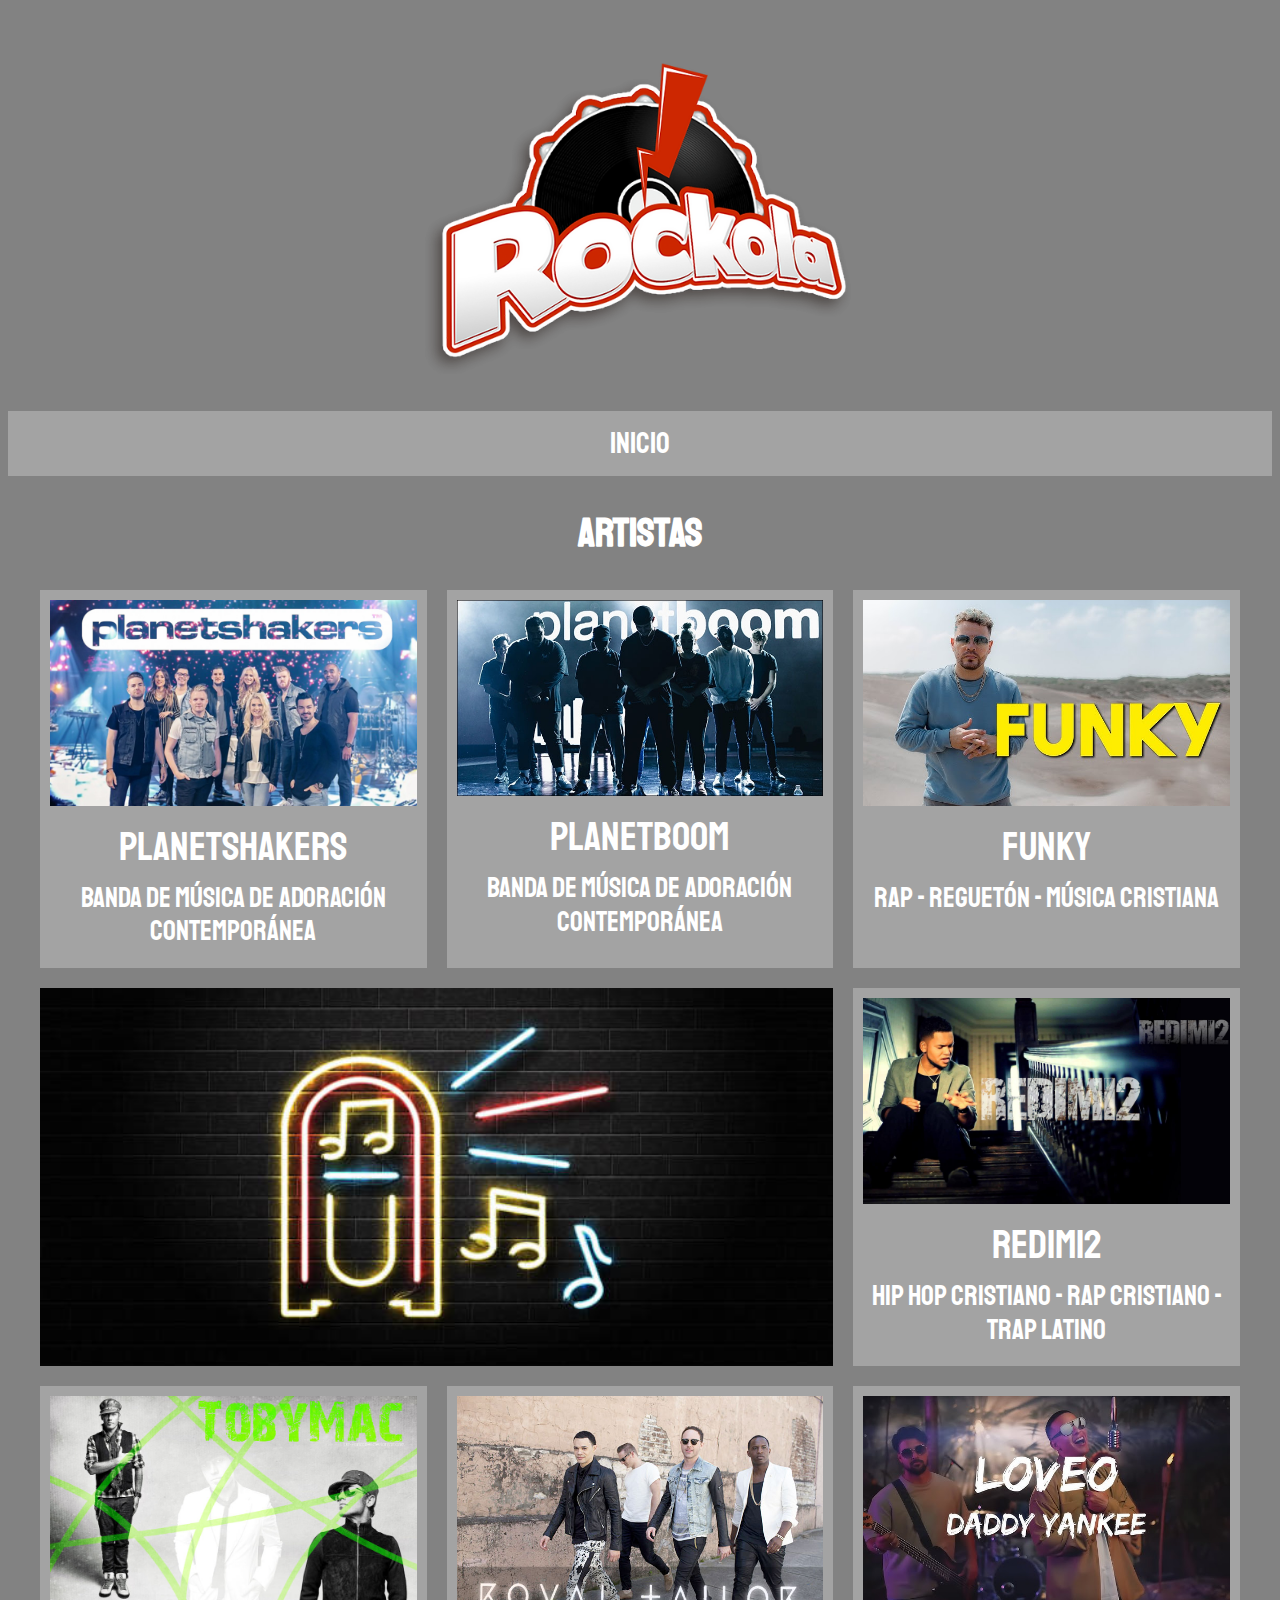
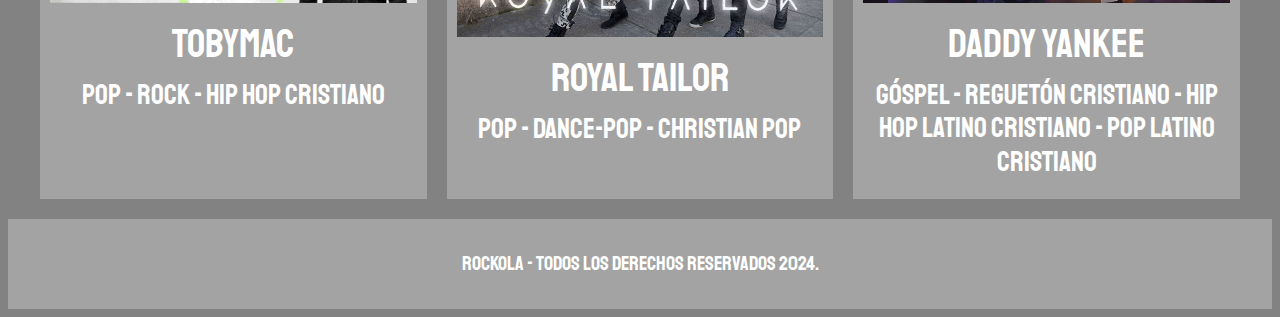
<file: mi1ersitioweb/index.html>
<!DOCTYPE html>
<html lang="es">
<head>
  <meta charset="UTF-8">
  <meta name="viewport" content="width=device-width, initial-scale=1.0">
  <title>Rockola</title>
  <link href="https://fonts.googleapis.com/css2?family=Staatliches&display=swap" rel="stylesheet">
  <link rel="stylesheet" href="css/estilo.css">
</head>
<body>
  <header class="header">
    <a href="index.html">
      <img class="header__logo" src="assets/images/Imagen4.png" alt="Logotype">
    </a>
  </header>

  <nav class="navigation">
    <a class="navigation__link navigation__link--active" href="index.html">Inicio</a>
  </nav>

  <main class="container">
    <h1>Artistas</h1>

    <div class="grid">
      <div class="artista">
        <a href="planetshakers.html">
          <img class="artista__img" src="assets/images/Imagen1.png" alt="img planetShakers">
          <div class="artista__information">
            <p class="artista__name">PlanetShakers</p>
            <p class="artista__bio">Banda de música de adoración contemporánea</p>
          </div>
        </a>
      </div> <!-- .artista -->
    
      <div class="artista">
        <a href="planetboom.html">
          <img class="artista__img" src="assets/images/Imagen2.png" alt="img planetBoom">
          <div class="artista__information">
            <p class="artista__name">PlanetBoom</p>
            <p class="artista__bio">Banda de música de adoración contemporánea</p>
          </div>
        </a>
      </div> <!-- .artista -->

    <div class="artista">
      <a href="funky.html">
        <img class="artista__img" src="assets/images/Imagen3.png" alt="img funky">
        <div class="artista__information">
          <p class="artista__name">Funky</p>
          <p class="artista__bio">Rap - Reguetón - Música cristiana</p>
        </div>
      </a>
    </div> <!-- .artista -->

    <div class="artista">
      <a href="redimi2.html">
        <img class="artista__img" src="assets/images/redimi2.png" alt="img redimi2">
        <div class="artista__information">
          <p class="artista__name">Redimi2</p>
          <p class="artista__bio">Hip hop cristiano - Rap cristiano - Trap latino</p>
        </div>
      </a>
    </div> <!-- .artista -->

    <div class="artista">
      <a href="tobymac.html">
        <img class="artista__img" src="assets/images/tobymac.png" alt="img tobymac">
        <div class="artista__information">
          <p class="artista__name">TobyMac</p>
          <p class="artista__bio">Pop - Rock - Hip hop cristiano</p>
        </div>
      </a>
    </div> <!-- .artista -->

    <div class="artista">
      <a href="royaltailor.html">
        <img class="artista__img" src="assets/images/royaltailor.png" alt="img royaltailor">
        <div class="artista__information">
          <p class="artista__name">Royal Tailor</p>
          <p class="artista__bio">Pop - Dance-pop - Christian pop</p>
        </div>
      </a>
    </div> <!-- .artista -->

    <div class="artista">
      <a href="daddy.html">
        <img class="artista__img" src="assets/images/daddy.png" alt="img daddy">
        <div class="artista__information">
          <p class="artista__name">Daddy Yankee</p>
          <p class="artista__bio">Góspel - Reguetón Cristiano - Hip hop latino Cristiano - Pop latino Cristiano</p>
        </div>
      </a>
    </div> <!-- .artista -->

  <div class="graph graph--artist"></div>

</div>
  </main>

  <footer class="footer">
    <p class="footer__text">Rockola - Todos los derechos Reservados 2024.</p>
  </footer>
</body>
</html>
</file>
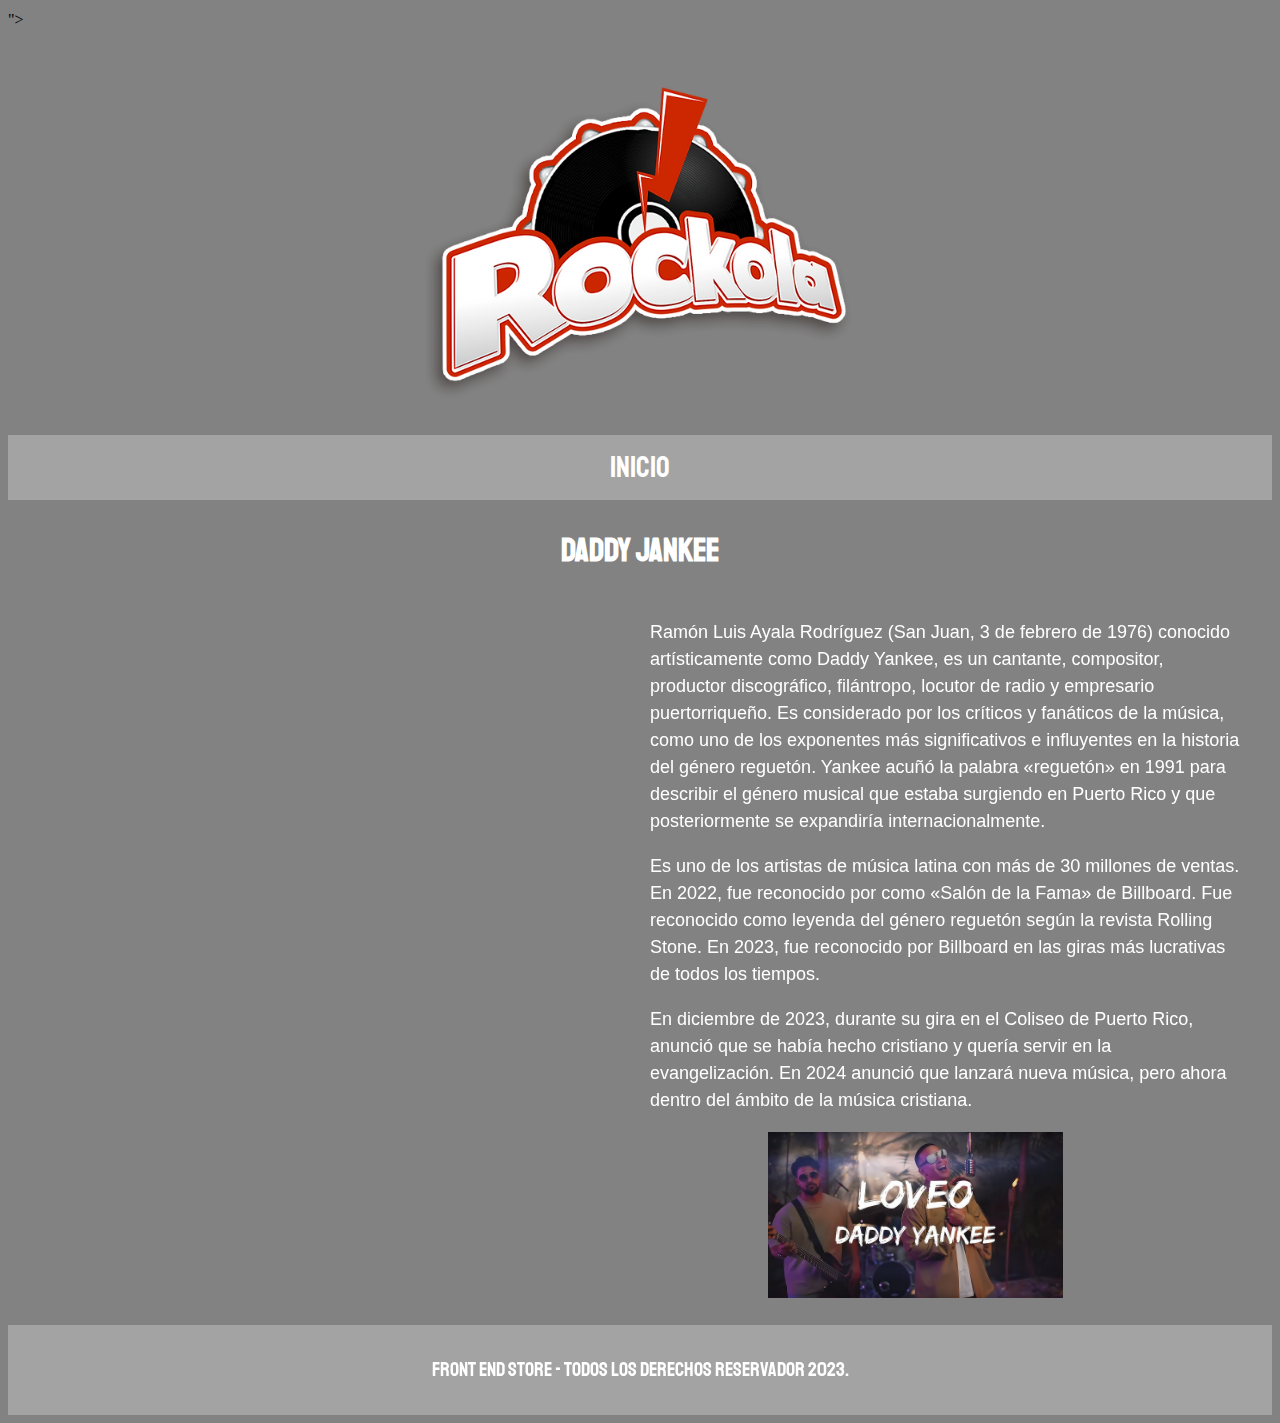
<file: mi1ersitioweb/daddy.html>
<!DOCTYPE html>
<html lang="es">
<head>
  <meta charset="UTF-8">
  <meta name="viewport" content="width=device-width, initial-scale=1.0">
  <title>Rockola</title>
  <link href="https://fonts.googleapis.com/css2?family=Staatliches&display=swap" rel="stylesheet">">
  <link rel="stylesheet" href="css/estilo.css">
</head>
<body>
  <header class="header">
    <a href="index.html">
      <img class="header__logo" src="assets/images/Imagen4.png" alt="Logotype">
    </a>
  </header>

  <nav class="navigation">
    <a class="navigation__link navigation__link--active" href="index.html">Inicio</a>
  </nav>

  <main class="container">
    <h2>Daddy Jankee</h2>

    <div class="bio">
      <iframe 
        width="560"
        height="315"
        src="https://www.youtube.com/embed/Im7zgLQS1eo?si=DfDw1S2nEZWKv38K&autoplay=1&mute=1"
        title="YouTube video player"
        frameborder="0"
        allow="accelerometer; autoplay; clipboard-write; encrypted-media; gyroscope; picture-in-picture; web-share" referrerpolicy="strict-origin-when-cross-origin"
        allowfullscreen>
      </iframe>

      <div class="bio__container">
        <p>Ramón Luis Ayala Rodríguez (San Juan, 3 de febrero de 1976) conocido artísticamente como Daddy Yankee, es un cantante, compositor, productor discográfico, filántropo,
          locutor de radio y empresario puertorriqueño. Es considerado por los críticos y fanáticos de la música, como uno de los exponentes más significativos e influyentes en la
          historia del género reguetón. Yankee acuñó la palabra «reguetón» en 1991 para describir el género musical que estaba surgiendo en Puerto Rico y que posteriormente se expandiría
          internacionalmente.

        <p>Es uno de los artistas de música latina con más de 30 millones de ventas. En 2022, fue reconocido por como «Salón de la Fama» de Billboard. Fue reconocido como leyenda del género
          reguetón según la revista Rolling Stone. En 2023, fue reconocido por Billboard en las giras más lucrativas de todos los tiempos.</p>
        
        <p>En diciembre de 2023, durante su gira en el Coliseo de Puerto Rico, anunció que se había hecho cristiano y quería servir en la evangelización. En 2024 anunció que lanzará nueva música,
          pero ahora dentro del ámbito de la música cristiana.

        <div class="imagenartist">
          <img class="artista__img" src="assets/images/daddy.png" alt="imagen del artista">
        </div>
      </div>
    </div>
  </main>

  <footer class="footer">
    <p class="footer__text">Front End Store - Todos los derechos Reservador 2023.</p>
  </footer>
</body>
</html>
</file>
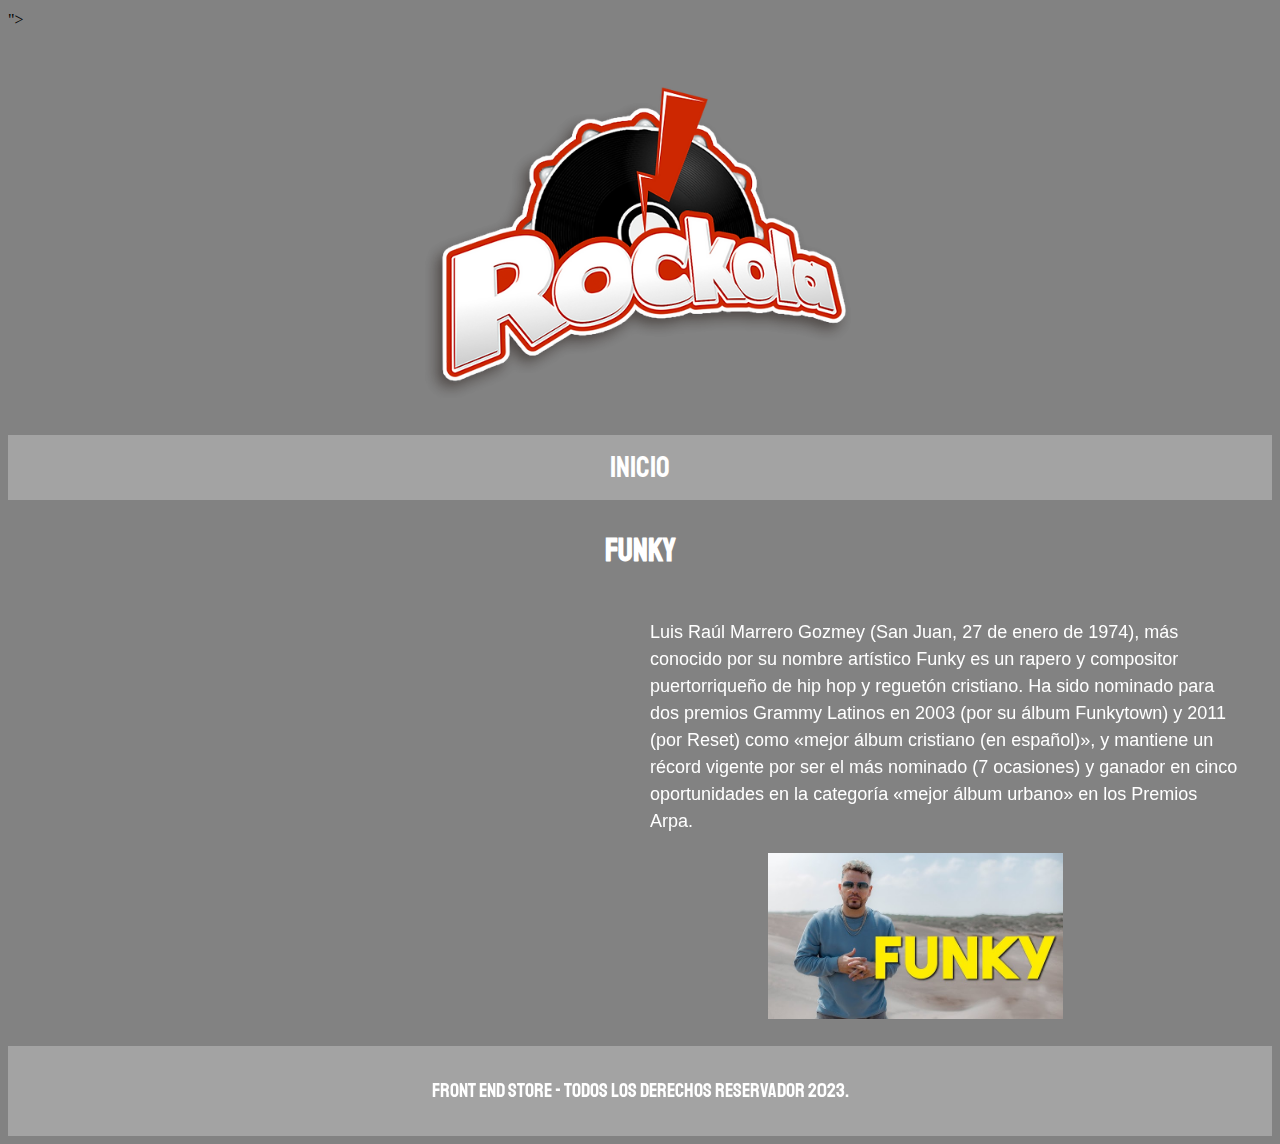
<file: mi1ersitioweb/funky.html>
<!DOCTYPE html>
<html lang="es">
<head>
  <meta charset="UTF-8">
  <meta name="viewport" content="width=device-width, initial-scale=1.0">
  <title>Rockola</title>
  <link href="https://fonts.googleapis.com/css2?family=Staatliches&display=swap" rel="stylesheet">">
  <link rel="stylesheet" href="css/estilo.css">
</head>
<body>
  <header class="header">
    <a href="index.html">
      <img class="header__logo" src="assets/images/Imagen4.png" alt="Logotype">
    </a>
  </header>

  <nav class="navigation">
    <a class="navigation__link navigation__link--active" href="index.html">Inicio</a>
  </nav>

  <main class="container">
    <h2>Funky</h2>

    <div class="bio">
      <iframe
        width="560"
        height="315"
        src="https://www.youtube.com/embed/Y5jtTkCeZEo?si=BUHZvyF2nTkTS8dq&autoplay=1&mute=1"
        title="YouTube video player"
        frameborder="0"
        allow="accelerometer; autoplay; clipboard-write; encrypted-media; gyroscope; picture-in-picture; web-share"
        referrerpolicy="strict-origin-when-cross-origin"
        allowfullscreen>
      </iframe>

      <div class="bio__container">
        <p>Luis Raúl Marrero Gozmey (San Juan, 27 de enero de 1974), más conocido por su nombre artístico Funky es un rapero y compositor
          puertorriqueño de hip hop y reguetón cristiano. Ha sido nominado para dos premios Grammy Latinos en 2003 (por su álbum Funkytown)
          y 2011 (por Reset) como «mejor álbum cristiano (en español)», y mantiene un récord vigente por ser el más nominado (7 ocasiones)
          y ganador en cinco oportunidades en la categoría «mejor álbum urbano» en los Premios Arpa.</p>

        <div class="imagenartist">
          <img class="artista__img" src="assets/images/Imagen3.png"imagen del artista">
        </div>
      </div>
    </div>
  </main>

  <footer class="footer">
    <p class="footer__text">Front End Store - Todos los derechos Reservador 2023.</p>
  </footer>
</body>
</html>
</file>
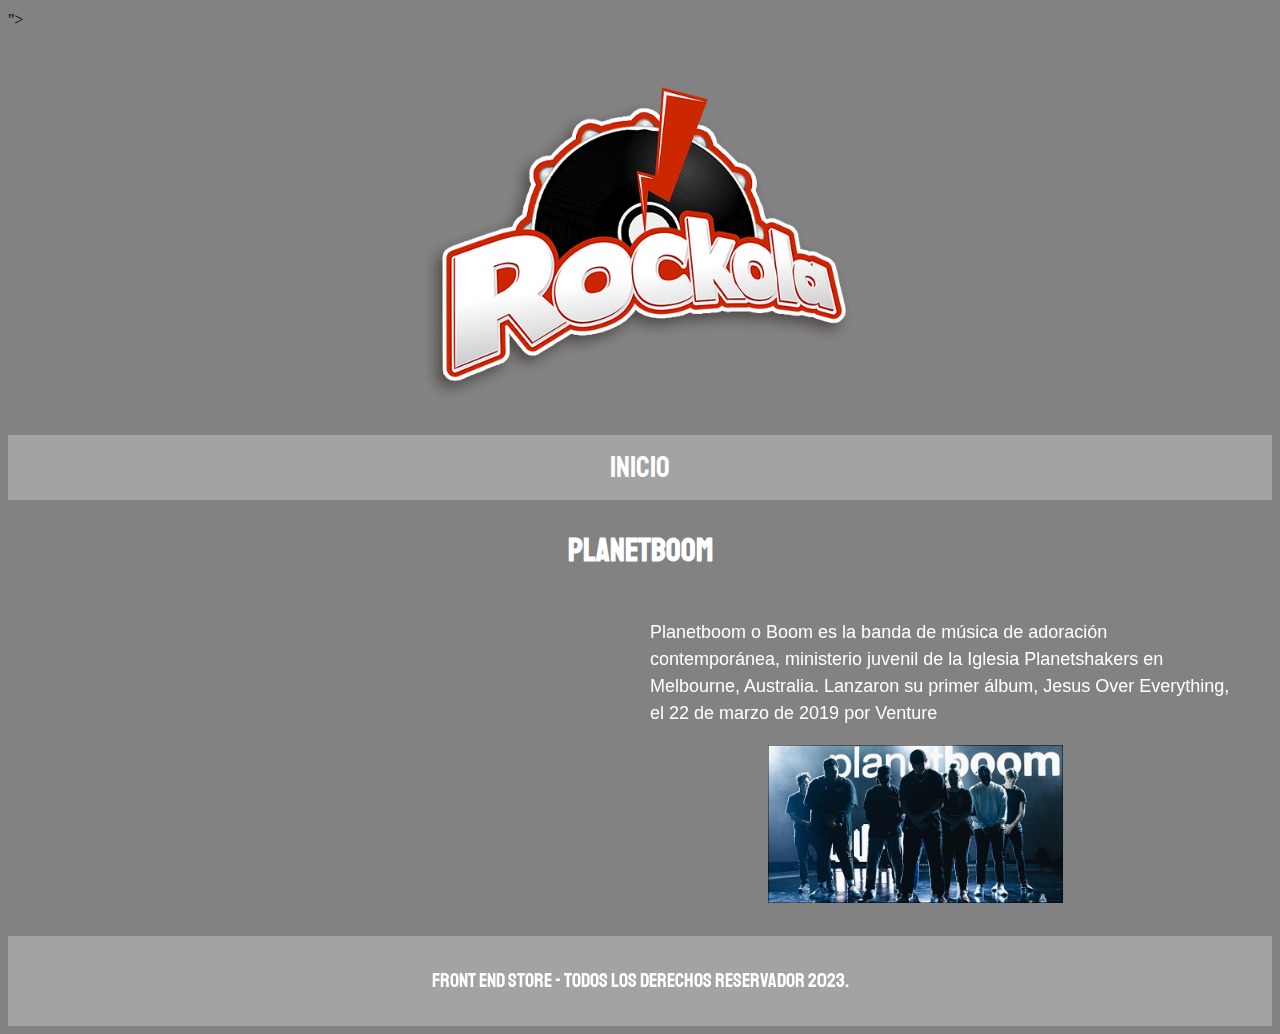
<file: mi1ersitioweb/planetboom.html>
<!DOCTYPE html>
<html lang="es">
<head>
  <meta charset="UTF-8">
  <meta name="viewport" content="width=device-width, initial-scale=1.0">
  <title>Rockola</title>
  <link href="https://fonts.googleapis.com/css2?family=Staatliches&display=swap" rel="stylesheet">">
  <link rel="stylesheet" href="css/estilo.css">
</head>
<body>
  <header class="header">
    <a href="index.html">
      <img class="header__logo" src="assets/images/Imagen4.png" alt="Logotype">
    </a>
  </header>

  <nav class="navigation">
    <a class="navigation__link navigation__link--active" href="index.html">Inicio</a>
  </nav>

  <main class="container">
    <h2>PlanetBoom</h2>

    <div class="bio">
      <iframe
        width="560"
        height="315"
        src="https://www.youtube.com/embed/7e6OMvASeOM?si=dmzxXiy2J3W8zIfM&autoplay=1&mute=1"
        title="YouTube video player"
        frameborder="0"
        allow="accelerometer; autoplay; clipboard-write; encrypted-media; gyroscope; picture-in-picture; web-share"
        referrerpolicy="strict-origin-when-cross-origin"
        allowfullscreen>
      </iframe>

      <div class="bio__container">
        <p>Planetboom o Boom es la banda de música de adoración contemporánea, ministerio juvenil de la Iglesia Planetshakers en Melbourne, Australia.
          Lanzaron su primer álbum, Jesus Over Everything, el 22 de marzo de 2019 por Venture</p>

        <div class="imagenartist">
          <img class="artista__img" src="assets/images/Imagen2.png" alt="imagen del artista">
        </div>
      </div>
    </div>
  </main>

  <footer class="footer">
    <p class="footer__text">Front End Store - Todos los derechos Reservador 2023.</p>
  </footer>

</body>
</html>
</file>
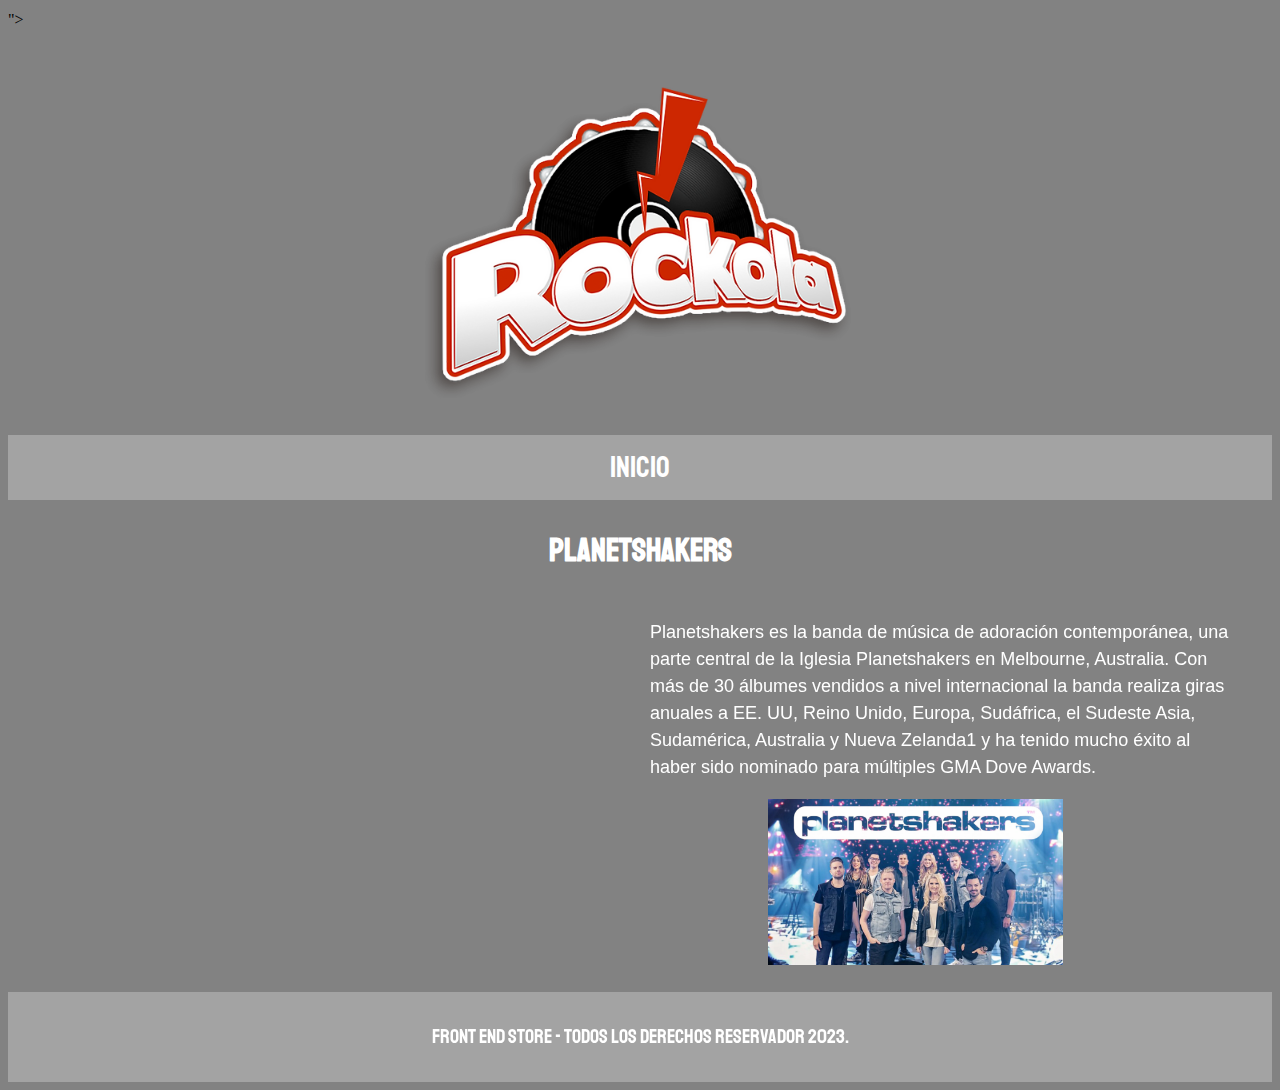
<file: mi1ersitioweb/planetshakers.html>
<!DOCTYPE html>
<html lang="es">
<head>
  <meta charset="UTF-8">
  <meta name="viewport" content="width=device-width, initial-scale=1.0">
  <title>Rockola</title>
  <link href="https://fonts.googleapis.com/css2?family=Staatliches&display=swap" rel="stylesheet">">
  <link rel="stylesheet" href="css/estilo.css">
</head>
<body>
  <header class="header">
    <a href="index.html">
      <img class="header__logo" src="assets/images/Imagen4.png" alt="Logotype">
    </a>
  </header>

  <nav class="navigation">
    <a class="navigation__link navigation__link--active" href="index.html">Inicio</a>
  </nav>

  <main class="container">
    <h2>PlanetShakers</h2>

    <div class="bio">
      <iframe 
        width="560"
        height="315"
        src="https://www.youtube.com/embed/U0VBFSIK2Cs?si=YnYVZ9cveczvxKY9&autoplay=1&mute=1"
        title="YouTube video player"
        frameborder="0"
        allow="accelerometer; autoplay; clipboard-write; encrypted-media; gyroscope; picture-in-picture; web-share"
        referrerpolicy="strict-origin-when-cross-origin"
        allowfullscreen>
      </iframe>

      <div class="bio__container">
        <p>Planetshakers es la banda de música de adoración contemporánea, una parte central de la Iglesia Planetshakers en Melbourne, Australia.
          Con más de 30 álbumes vendidos a nivel internacional la banda realiza giras anuales a EE. UU, Reino Unido, Europa, Sudáfrica, el Sudeste Asia,
          Sudamérica, Australia y Nueva Zelanda1​ y ha tenido mucho éxito al haber sido nominado para múltiples GMA Dove Awards.​</p>

        <div class="imagenartist">
          <img class="artista__img" src="assets/images/Imagen1.png" alt="imagen del artista">
        </div>
      </div>
    </div>
  </main>

  <footer class="footer">
    <p class="footer__text">Front End Store - Todos los derechos Reservador 2023.</p>
  </footer>

</body>
</html>
</file>
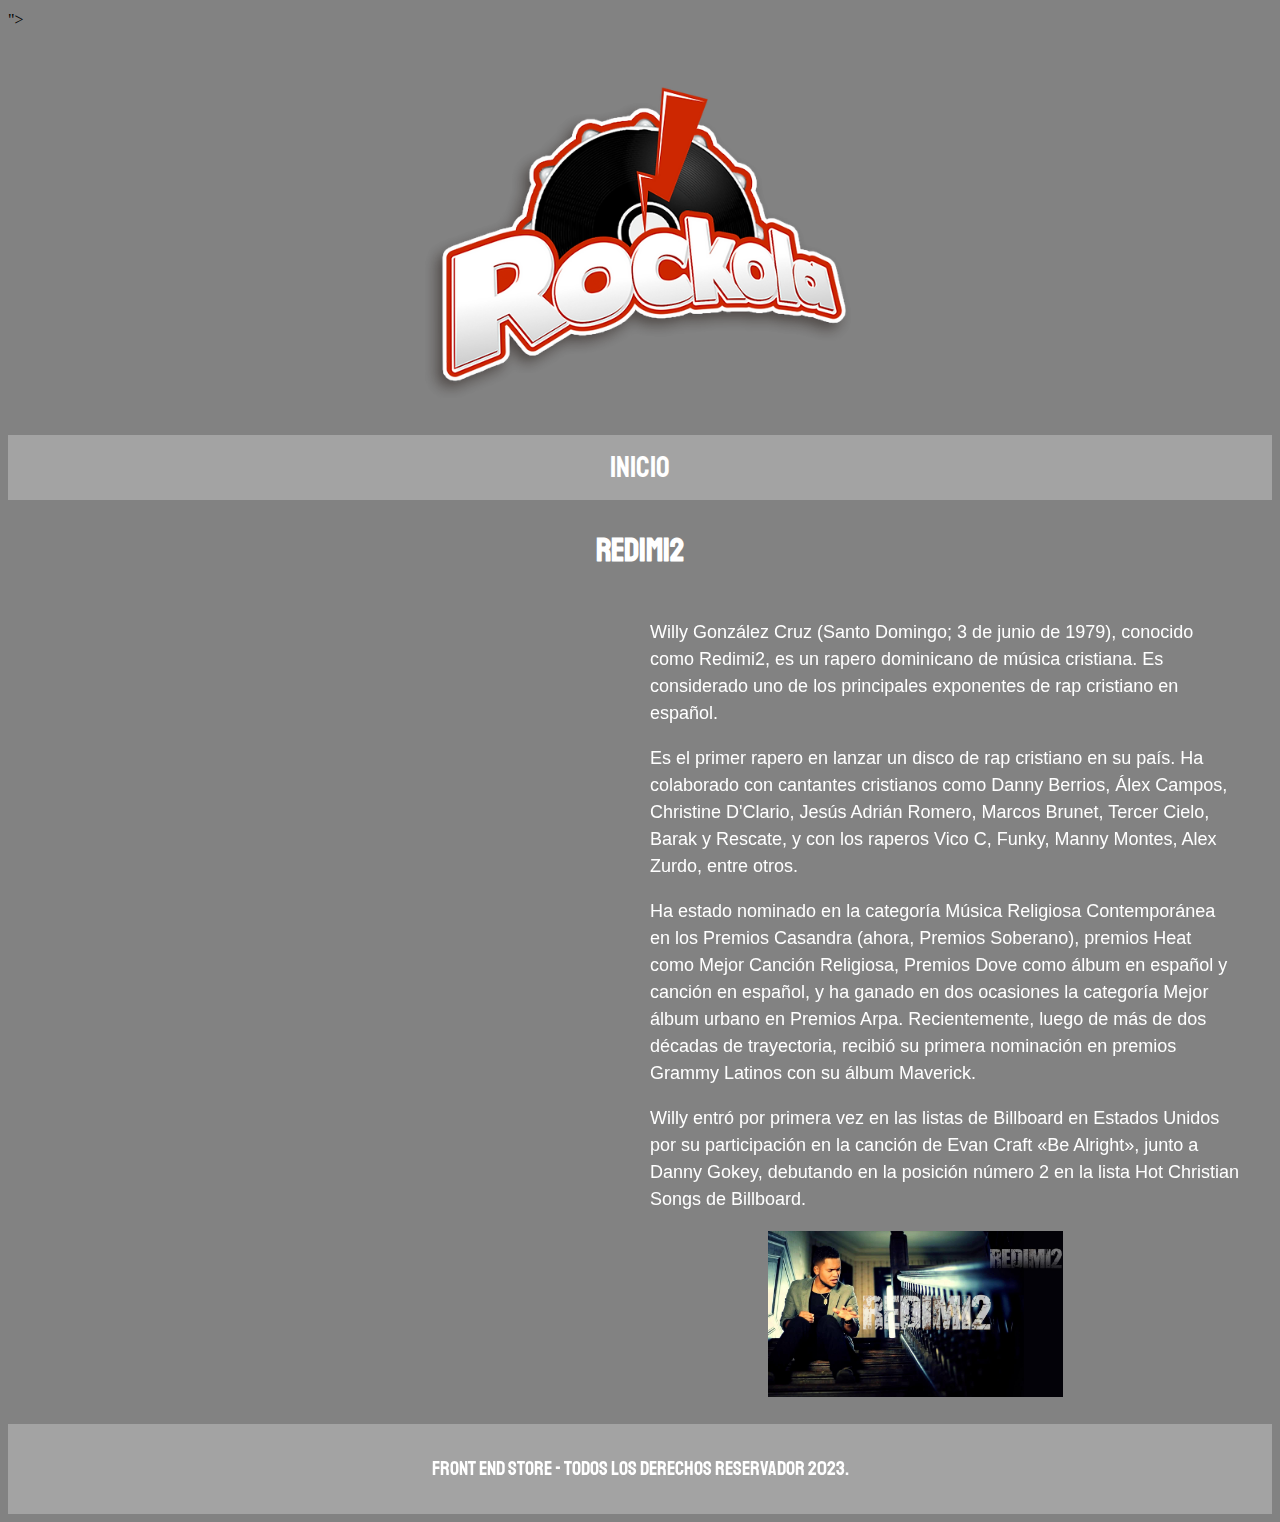
<file: mi1ersitioweb/redimi2.html>
<!DOCTYPE html>
<html lang="es">
<head>
  <meta charset="UTF-8">
  <meta name="viewport" content="width=device-width, initial-scale=1.0">
  <title>Rockola</title>
  <link href="https://fonts.googleapis.com/css2?family=Staatliches&display=swap" rel="stylesheet">">
  <link rel="stylesheet" href="css/estilo.css">
</head>
<body>
  <header class="header">
    <a href="index.html">
      <img class="header__logo" src="assets/images/Imagen4.png" alt="Logotype">
    </a>
  </header>

  <nav class="navigation">
    <a class="navigation__link navigation__link--active" href="index.html">Inicio</a>
  </nav>

  <main class="container">
    <h2>Redimi2</h2>

    <div class="bio">
      <iframe
        width="560"
        height="315"
        src="https://www.youtube.com/embed/tF8R3J5yxXc?si=O8F6t_jf_RbVFnOj&autoplay=1&mute=1"
        title="YouTube video player"
        frameborder="0"
        allow="accelerometer; autoplay; clipboard-write; encrypted-media; gyroscope; picture-in-picture; web-share"
        referrerpolicy="strict-origin-when-cross-origin"
        allowfullscreen>
      </iframe>

      <div class="bio__container">
        <p>Willy González Cruz (Santo Domingo; 3 de junio de 1979), conocido como Redimi2, es un rapero dominicano de música cristiana.
          Es considerado uno de los principales exponentes de rap cristiano en español.</p>
        <p>Es el primer rapero en lanzar un disco de rap cristiano en su país. Ha colaborado con cantantes cristianos como Danny Berrios,
          Álex Campos, Christine D'Clario, Jesús Adrián Romero, Marcos Brunet, Tercer Cielo, Barak y Rescate, y con los raperos Vico C, Funky,
          Manny Montes, Alex Zurdo, entre otros.</p>
        <p>Ha estado nominado en la categoría Música Religiosa Contemporánea en los Premios Casandra (ahora, Premios Soberano), premios Heat
          como Mejor Canción Religiosa, Premios Dove como álbum en español y canción en español, y ha ganado en dos ocasiones la categoría
          Mejor álbum urbano en Premios Arpa. Recientemente, luego de más de dos décadas de trayectoria, recibió su primera nominación en premios
          Grammy Latinos con su álbum Maverick.</p>
        <p>Willy entró por primera vez en las listas de Billboard en Estados Unidos por su participación en la canción de Evan Craft «Be Alright»,
          junto a Danny Gokey, debutando en la posición número 2 en la lista Hot Christian Songs de Billboard.</p>

        <div class="imagenartist">
          <img class="artista__img" src="assets/images/redimi2.png" alt="imagen del artista">
        </div>
      </div>
    </div>
  </main>

  <footer class="footer">
    <p class="footer__text">Front End Store - Todos los derechos Reservador 2023.</p>
  </footer>
</body>
</html>
</file>
<file: mi1ersitioweb/css/estilo.css>
:root {
  --primary: #828282;
  --primarySecond: #a3a3a3;
  --secundary: #ffce00;
  --secundaryDark: rgb(233, 287, 2);
  --white: #fff;
  --black: #000;

  --fontPrincipal: "Staatliches", cursive;
}

html {
  box-sizing: border-box;
  font-size: 62.5%;
}

*,
*:before,
*:after {
  box-sizing: inherit;
}

/* Globales */

body {
  background-color: var(--primary);
  font-size: 1.6rem;
  line-height: 1.5;
}

p {
  font-size: 1.8rem;
  font-family: Arial, Helvetica, sans-serif;
  color: var(--white);
}

a {
  text-decoration: none;
}

img {
  width: 100%;
}

.container {
  max-width: 120rem;
  margin: 0 auto;
}

h1,
h2,
h3 {
  text-align: center;
  color: var(--white);
  font-family: var(--fontPrincipal);
}

h1 {
  font-size: 4rem;
}

h2 {
  font-size: 3.2rem;
}

h3 {
  font-size: 2.4rem;
}

/* Header */

.header {
  display: flex;
  justify-content: center;
}

.header__logo {
  margin: 1rem 0;
  width: 80%;
  margin-left: 10%;
}

/* Footer */

.footer {
  background-color: var(--primarySecond);
  padding: 1rem 0;
  margin-top: 2rem;
}

.footer__text {
  font-family: var(--fontPrincipal);
  text-align: center;
  font-size: 2rem;
}

.navigation {
  background-color: var(--primarySecond);
  padding: 1rem 0;
  display: flex;
  justify-content: center;
  gap: 2rem;
  width: 100%;
  position: relative;
  box-sizing: border-box;
}

.navigation__link {
  font-family: var(--fontPrincipal);
  color: var(--white);
  font-size: 3rem;
  text-align: center;
}

.navigation__link--active,
.navigation__link:hover {
  color: var(--white);
}

/* Grid */

.grid {
  display: grid;
  grid-template-columns: repeat(2, 1fr);
  gap: 2rem;
}
@media (min-width: 768px) {
  .grid {
    grid-template-columns: repeat(3, 1fr);
  }
}

/* Artistas */

.artista {
  background-color: var(--primarySecond);
  padding: 1rem;
}

.artista__name {
  font-size: 4rem;
}

.artista__bio {
  font-size: 2.8rem;
  color: var(--white);
}

.artista__name,
.artista__bio {
  font-family: var(--fontPrincipal);
  margin: 1rem 0;
  text-align: center;
  line-height: 1.2;
}

/* Graficos */

.graph {
  min-height: 30rem;
  background-repeat: no-repeat;
  background-size: cover;
  grid-column: 1 / 3;
}

.graph--artist {
  grid-row: 2 / 3;
  background-image: url(../assets/images/rockolabanner2.png);
}

/* Pagina del producto */

@media (min-width: 768px) {
  .bio {
    display: grid;
    grid-template-columns: repeat(2, 1fr);
    column-gap: 2rem;
  }
}

imagenartist {
  display: grid;
  justify-content: center;
  align-items: center;
}

.imagenartist img {
  max-width: 50%;
  height: auto;
  margin-left: 20%;
}
</file>
